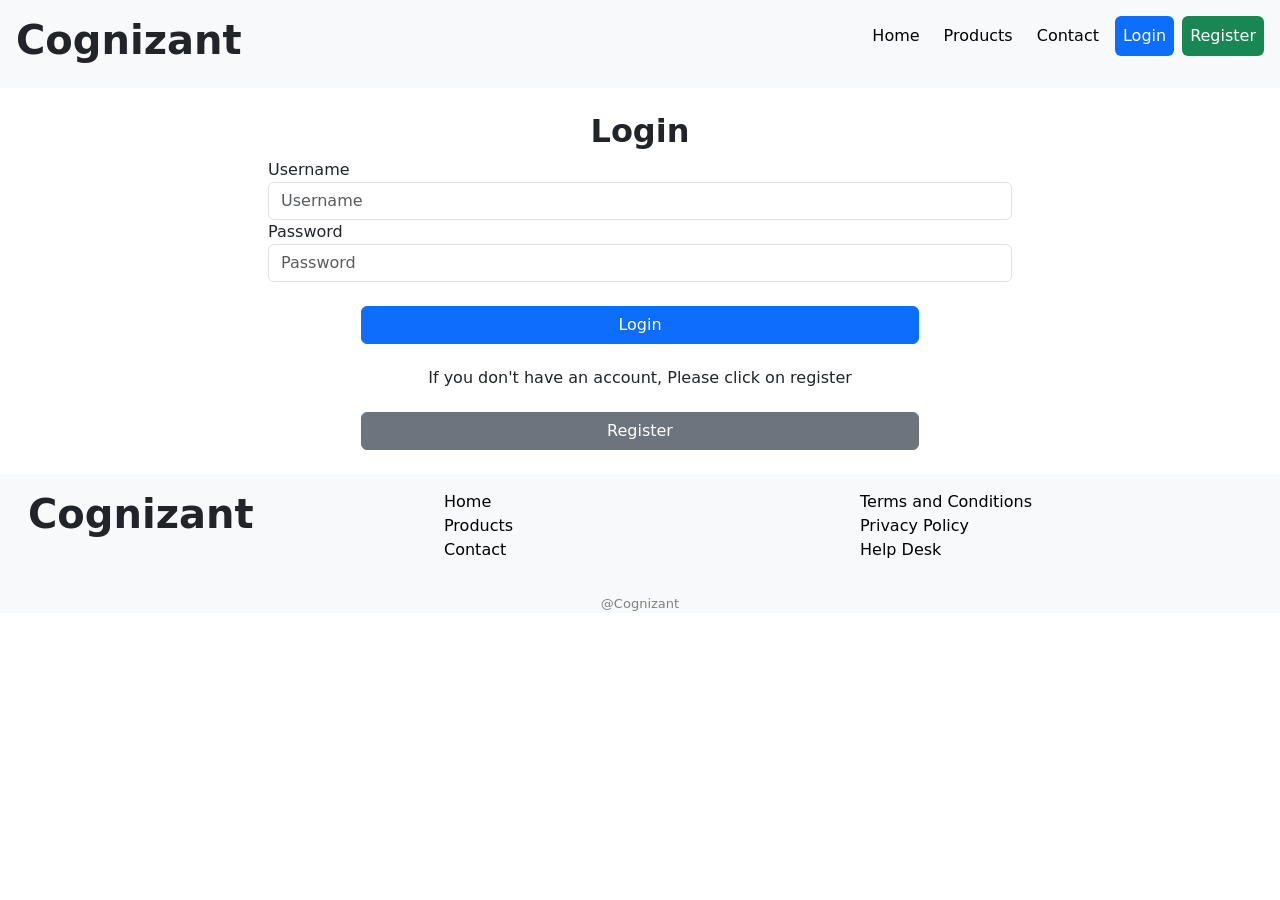
<file: login.html>
<!DOCTYPE html>
<html lang="en">

<head>
    <meta charset="UTF-8">
    <meta name="viewport" content="width=device-width, initial-scale=1.0">
    <link href="https://cdn.jsdelivr.net/npm/bootstrap@5.3.8/dist/css/bootstrap.min.css" rel="stylesheet"
        integrity="sha384-sRIl4kxILFvY47J16cr9ZwB07vP4J8+LH7qKQnuqkuIAvNWLzeN8tE5YBujZqJLB" crossorigin="anonymous">
    <link rel="stylesheet" href="style.css">
    <title>Cognizant | Login</title>
</head>

<body>
    <div class="d-flex justify-content-between p-3 bg-light">
        <h1 class="fw-bold">Cognizant</h1>

        <div>
            <ul class="d-flex list-unstyled align-items-center gap-2">
                <li class="p-2 text-center rounded"><a class="anchor-property-remove text-black" href="./index.html">Home</a></li>
                <li class="p-2 text-center rounded"><a class="anchor-property-remove text-black" href="./products.html">Products</a></li>
                <li class="p-2 text-center rounded"><a class="anchor-property-remove text-black" href="./contact.html">Contact</a></li>
                <li class="bg-primary p-2 text-center text-white rounded"><a class="anchor-property-remove text-white" href="./login.html">Login</a></li>
                <li class="bg-success p-2 text-center text-white rounded"><a class="anchor-property-remove text-white" href="./register.html">Register</a></li>
            </ul>
        </div>
    </div>


    <div>
        <h6 class="text-center mt-4 title">Login</h6>

        <form class="container d-flex align-items-center flex-column" id="login-form">
            <div class="col-8">
                <label for="username">Username</label>
                <input id="username" type="text" class="form-control" placeholder="Username" required>
            </div>
            <div class="col-8">
                <label for="password">Password</label>
                <input id="password" type="password" class="form-control" placeholder="Password" required>
            </div>

            <div class="mt-4 col-6">
                <button type="submit" class="btn btn-primary w-100">Login</button>
            </div>

            <div class="col-6 text-center">
                <h4 class="my-4 fs-6">If you don't have an account, Please click on register</h4>
                <a class="btn btn-secondary w-100" href="./register.html">Register</a>
            </div>
        </form>
    </div>


    <footer class="bg-light container-fluid">
        <div class="row p-3 mt-4">
            <h1 class="fw-bold col-4">Cognizant</h1>

            <div class="col-4">
                <ul class="list-unstyled gap-2">
                    <li><a class="anchor-property-remove" href="./index.html">Home</a></li>
                    <li><a class="anchor-property-remove" href="./products.html">Products</a></li>
                    <li><a class="anchor-property-remove" href="#">Contact</a></li>
                </ul>
            </div>

            <div class="col-4">
                <ul class="list-unstyled gap-2">
                    <li><a class="anchor-property-remove" href="#">Terms and Conditions</a></li>
                    <li><a class="anchor-property-remove" href="#">Privacy Policy</a></li>
                    <li><a class="anchor-property-remove" href="#">Help Desk</a></li>
                </ul>
            </div>
        </div>

        <div class="col-12 text-center">
            <p style="font-size:small; color:grey;">@Cognizant</p>
        </div>
    </footer>
    
    <script src="./script.js"></script>
    <script src="https://cdn.jsdelivr.net/npm/bootstrap@5.3.8/dist/js/bootstrap.bundle.min.js"></script>
</body>

</html>
</file>
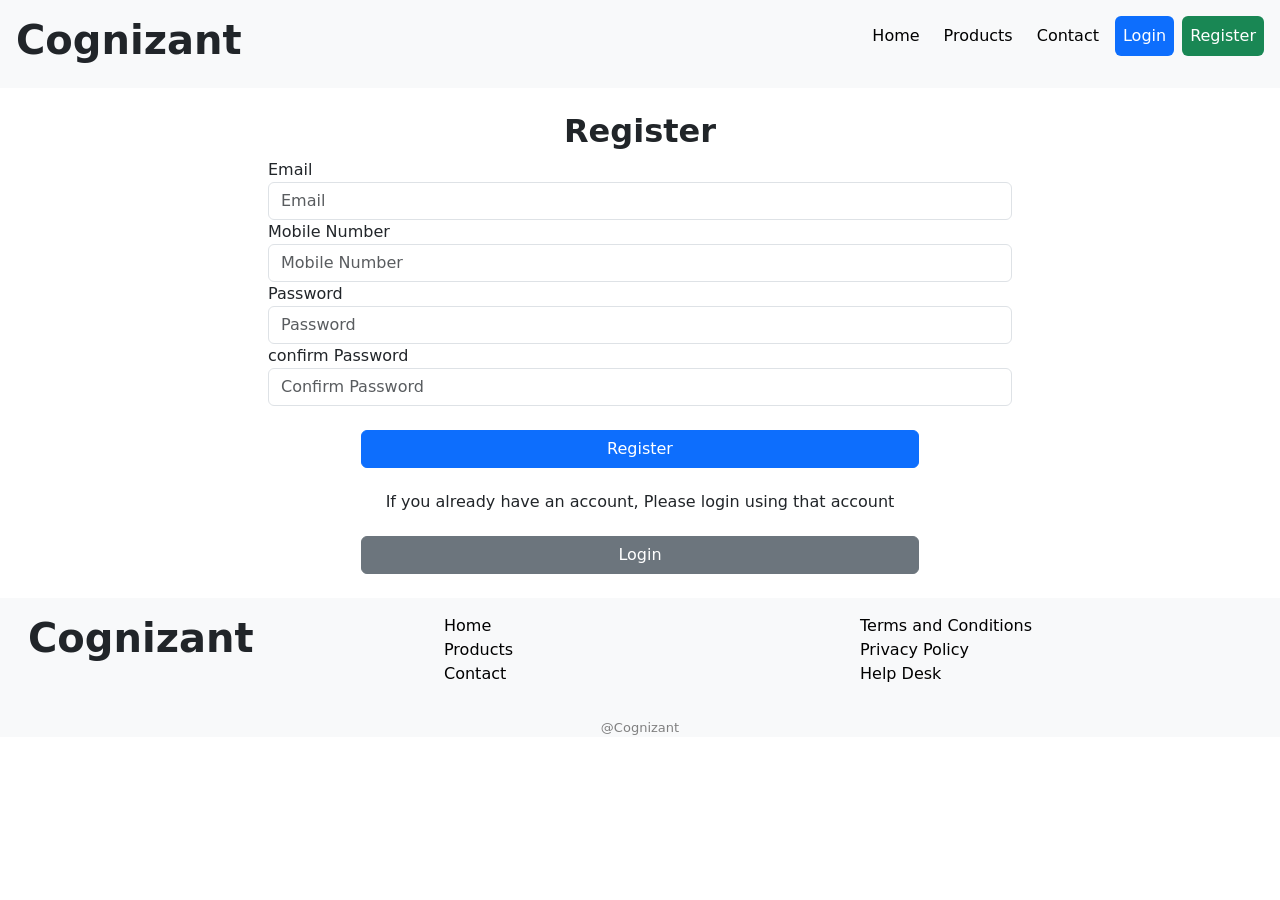
<file: register.html>
<!DOCTYPE html>
<html lang="en">

<head>
    <meta charset="UTF-8">
    <meta name="viewport" content="width=device-width, initial-scale=1.0">
    <link href="https://cdn.jsdelivr.net/npm/bootstrap@5.3.8/dist/css/bootstrap.min.css" rel="stylesheet"
        integrity="sha384-sRIl4kxILFvY47J16cr9ZwB07vP4J8+LH7qKQnuqkuIAvNWLzeN8tE5YBujZqJLB" crossorigin="anonymous">
    <link rel="stylesheet" href="style.css">
    <title>Cognizant | Register</title>
</head>

<body>
    <div class="d-flex justify-content-between p-3 bg-light">
        <h1 class="fw-bold">Cognizant</h1>

        <div>
            <ul class="d-flex list-unstyled align-items-center gap-2">
                <li class="p-2 text-center rounded"><a class="anchor-property-remove text-black" href="./index.html">Home</a></li>
                <li class="p-2 text-center rounded"><a class="anchor-property-remove text-black" href="./products.html">Products</a></li>
                <li class="p-2 text-center rounded"><a class="anchor-property-remove text-black" href="./contact.html">Contact</a></li>
                <li class="bg-primary p-2 text-center text-white rounded"><a class="anchor-property-remove text-white" href="./login.html">Login</a></li>
                <li class="bg-success p-2 text-center text-white rounded"><a class="anchor-property-remove text-white" href="./register.html">Register</a></li>
            </ul>
        </div>
    </div>


    <div>
        <h6 class="text-center mt-4 title">Register</h6>

        <form class="container d-flex align-items-center flex-column">
            <div class="col-8">
                <label for="email">Email</label>
                <input id="email" type="text" class="form-control" placeholder="Email">
            </div>
            <div class="col-8">
                <label for="username">Mobile Number</label>
                <input id="username" type="number" class="form-control" placeholder="Mobile Number">
            </div>
            <div class="col-8">
                <label for="password">Password</label>
                <input type="password" class="form-control" placeholder="Password">
            </div>
            <div class="col-8">
                <label for="confirmpassword">confirm Password</label>
                <input id="confirmpassword" type="password" class="form-control" placeholder="Confirm Password">
            </div>

            <div class="mt-4 col-6">
                <button type="submit" class="btn btn-primary w-100">Register</button>
            </div>

            <div class="col-6 text-center">
                <h4 class="my-4 fs-6">If you already have an account, Please login using that account</h4>
                <a class="btn btn-secondary w-100" href="./login.html">Login</a>
            </div>
        </form>
    </div>


    <footer class="bg-light container-fluid">
        <div class="row p-3 mt-4">
            <h1 class="fw-bold col-4">Cognizant</h1>

            <div class="col-4">
                <ul class="list-unstyled gap-2">
                    <li><a class="anchor-property-remove" href="./index.html">Home</a></li>
                    <li><a class="anchor-property-remove" href="./products.html">Products</a></li>
                    <li><a class="anchor-property-remove" href="#">Contact</a></li>
                </ul>
            </div>

            <div class="col-4">
                <ul class="list-unstyled gap-2">
                    <li><a class="anchor-property-remove" href="#">Terms and Conditions</a></li>
                    <li><a class="anchor-property-remove" href="#">Privacy Policy</a></li>
                    <li><a class="anchor-property-remove" href="#">Help Desk</a></li>
                </ul>
            </div>
        </div>

        <div class="col-12 text-center">
            <p style="font-size:small; color:grey;">@Cognizant</p>
        </div>
    </footer>
    <script src="https://cdn.jsdelivr.net/npm/bootstrap@5.3.8/dist/js/bootstrap.bundle.min.js"></script>
</body>

</html>
</file>
<file: style.css>
.title {
    font-size: 2rem;
    font-weight: 700;
    text-align: center;
}

.anchor-property-remove{
    text-decoration: none;
    color: black;
}
</file>
